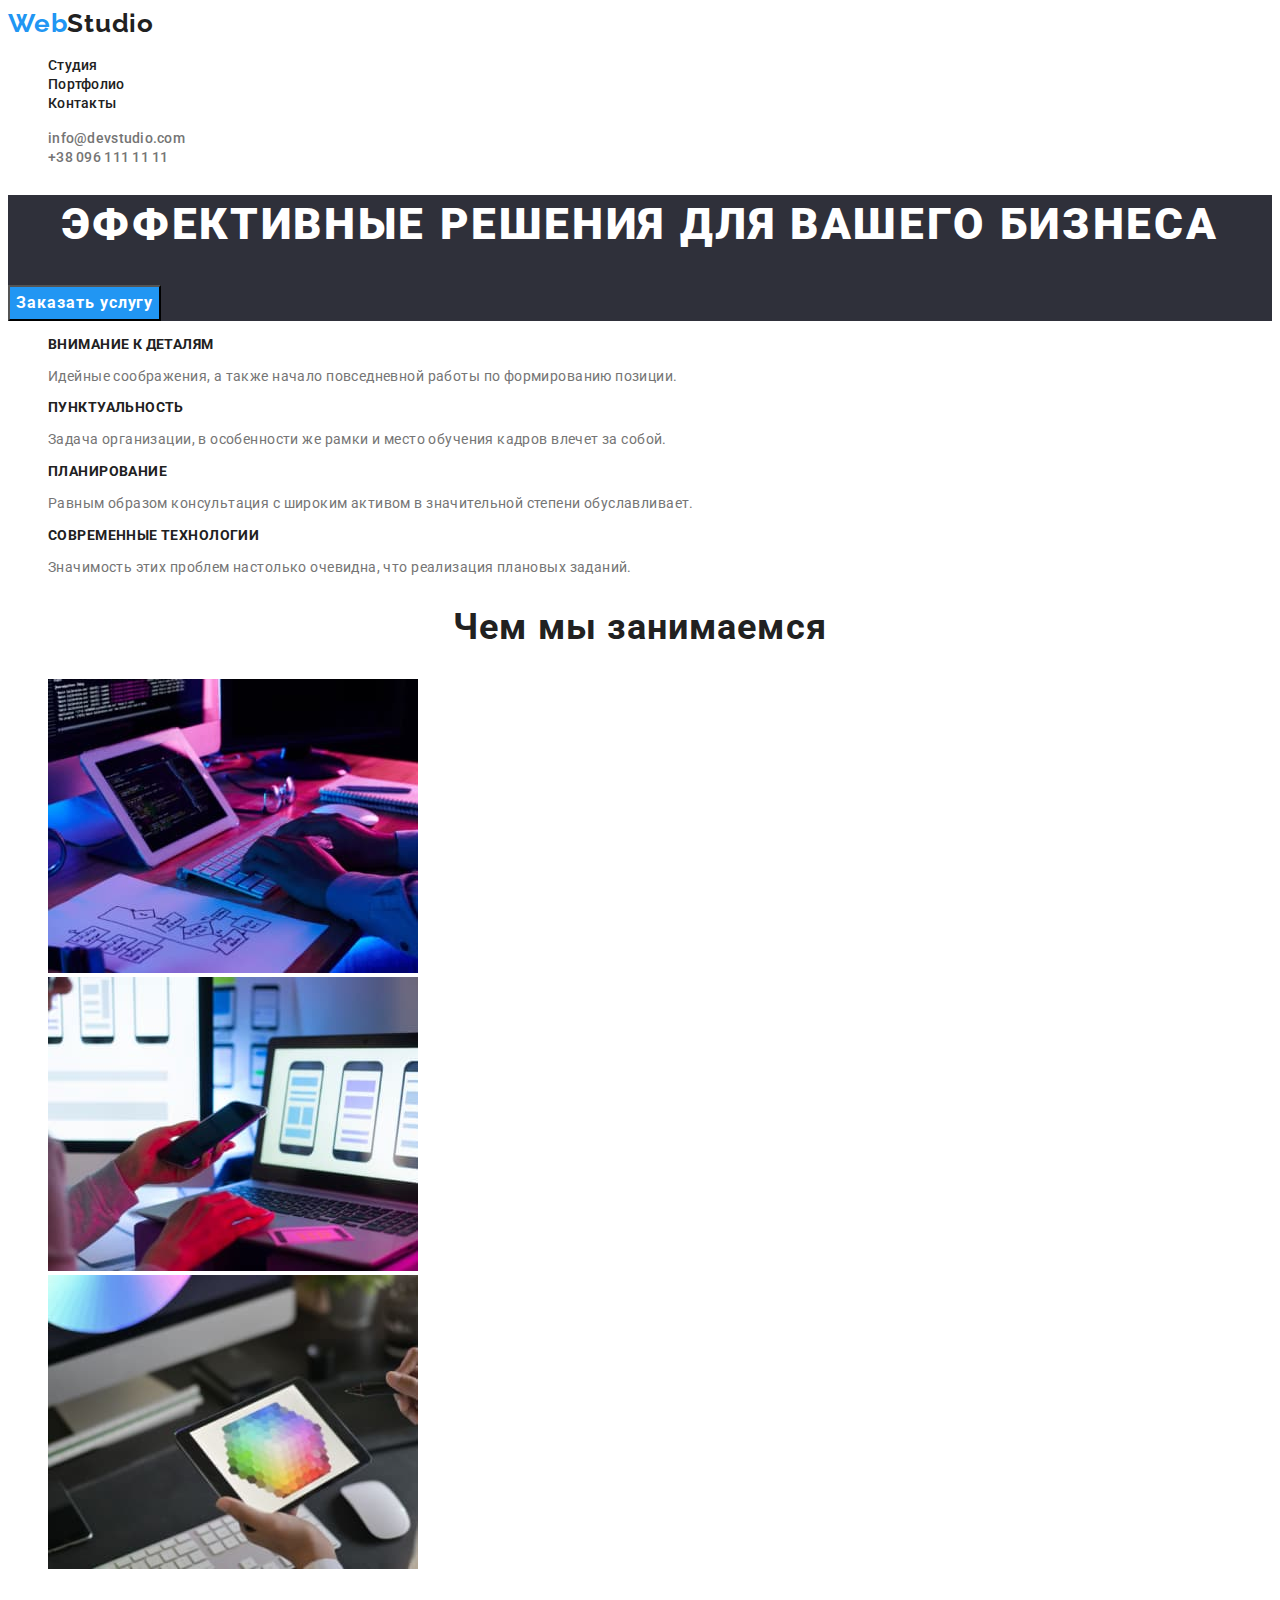
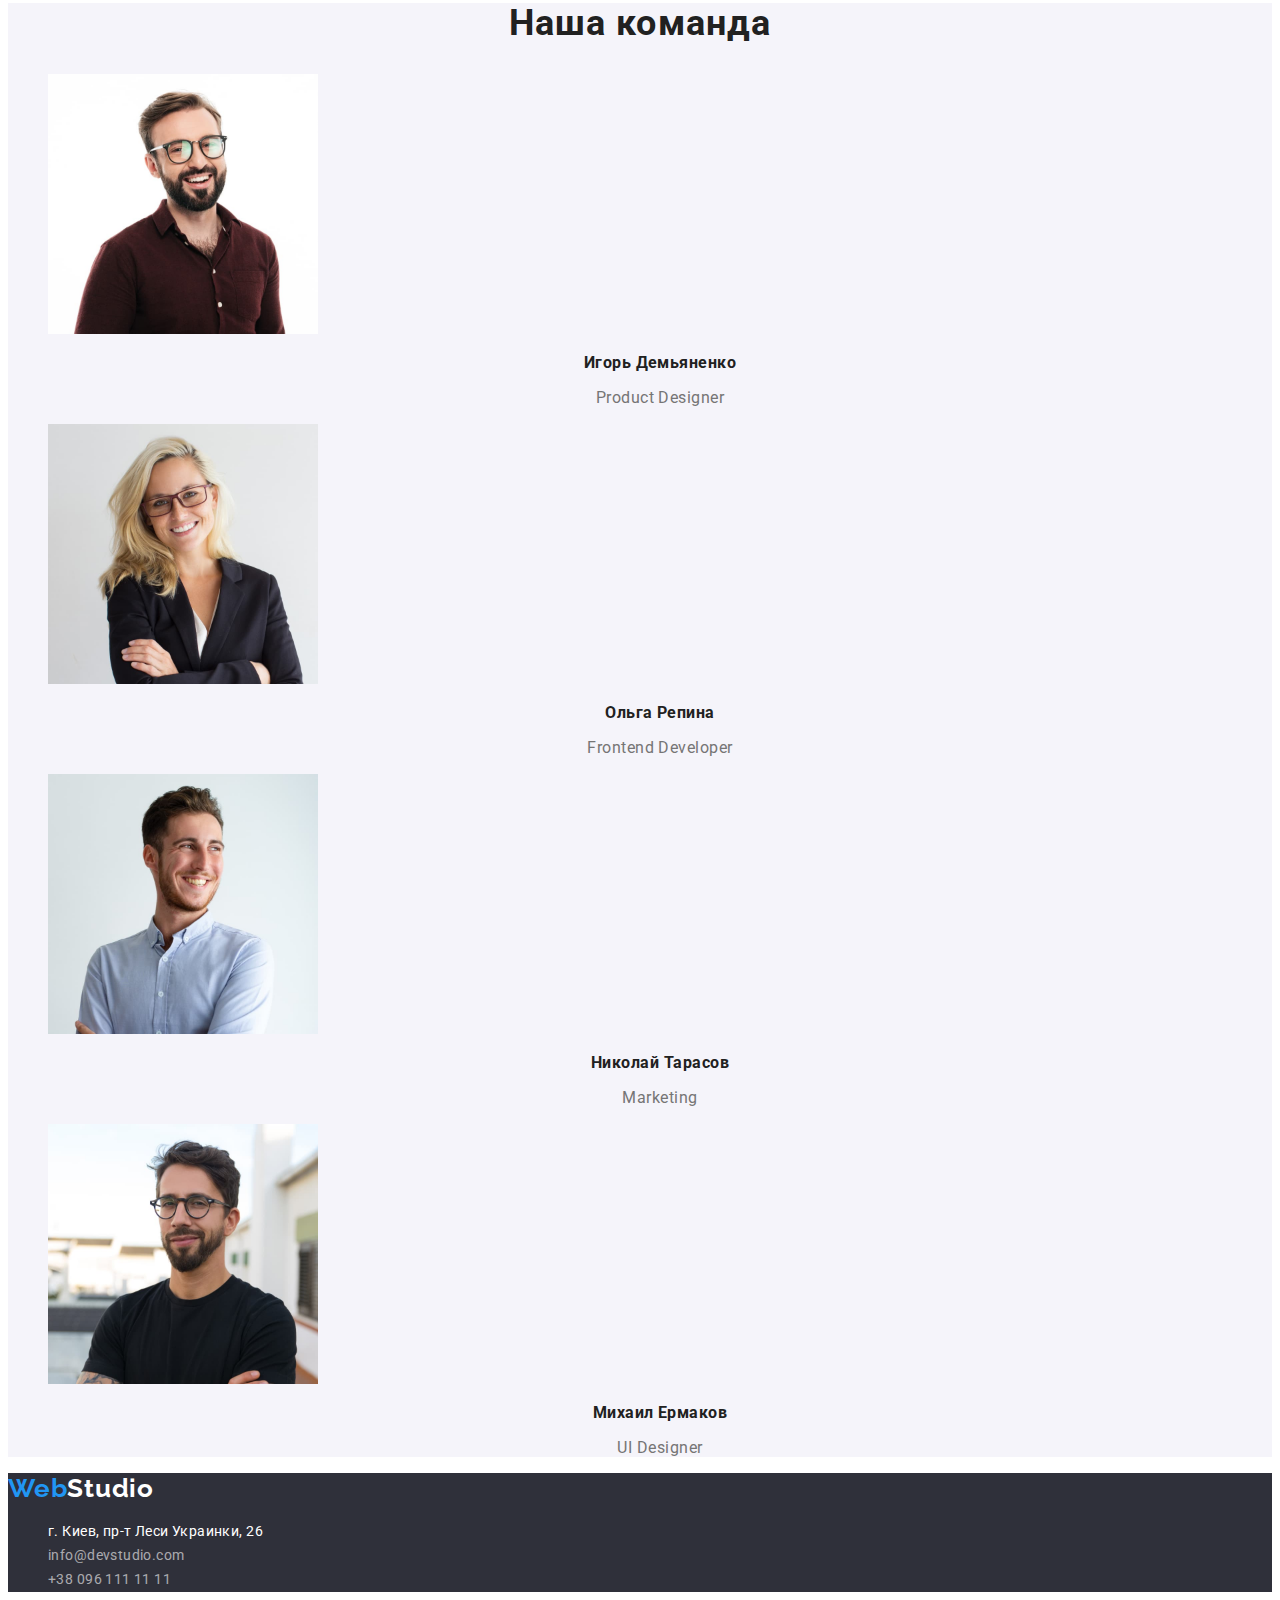
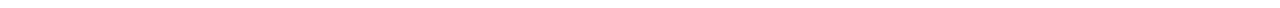
<file: index.html>
<!DOCTYPE html>
<html lang="ru">
<head>
    <meta charset="UTF-8">
    <meta http-equiv="X-UA-Compatible" content="IE=edge">
    <meta name="viewport" content="width=device-width, initial-scale=1.0">
    <title>Document</title>
    <link rel="preconnect" href="https://fonts.googleapis.com"> 
    <link rel="preconnect" href="https://fonts.gstatic.com" crossorigin> 
    <link href="https://fonts.googleapis.com/css2?family=Raleway:wght@700&family=Roboto:wght@400;500;700&display=swap" rel="stylesheet">
    <link rel="stylesheet" href="./css/style-2.css">
</head>
<body class="text-tiple">
    <!--Шапка class="link"-->
    <header class="header">

        <a href="./index.html" class="header-logo link"><span class="color-logo">Web</span>Studio</a>

        <nav class="header-nav">
             <ul class="header-list list">
                <li class="header-item"><a href="" class="header-link link">Студия</a></li>
                <li class="header-item"><a href="./portfolio.html" class="header-link link">Портфолио</a></li>
                <li class="header-item"><a href="" class="header-link link">Контакты</a></li>
           </ul>
         </nav>
         <aside>
              <ul class="header-info list">
                     <li><a href="mailto:info@devstudio.com" class="header-link link">info@devstudio.com</a></li>
                     <li><a href="tel:+38 096 111 11 11" class="header-link link">+38 096 111 11 11</a></li>
                 </ul>
    
         </aside>
          
    </header>
    <main>
        <!--Баннер-->  
        <section class="content">
            <div>
            <h1 class="hiro-text">Эффективные решения для вашего бизнеса</h1>
            <button class="button" type="button">Заказать услугу</button>
        </div>
        </section>
    
    <!--Особенности-->
    <section class="section">
            <ul class="link list">
                <li>
                    <h3 class="section-title">Внимание к деталям</h3>
                    <p class="section-text">Идейные соображения, а также начало повседневной работы по формированию позиции.</p>
                </li>
                <li>
                    <h3 class="section-title">Пунктуальность</h3> 
                    <p class="section-text">Задача организации, в особенности же рамки и место обучения кадров влечет за собой.</p>
                </li>
                <li>
                    <h3 class="section-title">Планирование</h3>
                    <p class="section-text">Равным образом консультация с широким активом в значительной степени обуславливает.</p>
                </li>
                <li>
                    <h3 class="section-title">Современные технологии</h3>
                    <p class="section-text">Значимость этих проблем настолько очевидна, что реализация плановых заданий.</p>
                </li>
            </ul>
    </section>
    <!--Чем мы занимаемся-->
    <section class="section-comand">

        <h2 class="main-comand">Чем мы занимаемся</h2>

        <ul class="section-comand list link">
            <li><img src="./img/box-1.jpg" width="370" alt="схема планшет и клавиатура"></li>
            <li><img src="./img/box-2.jpg" width="370" alt="ноутбук и телефон"></li>
            <li><img src="./img/box-3.jpg" width="370" alt="планшет с цветовой диаграммой"></li>

        </ul>
    </section>
    <!--Наша команда-->
    <section class="comyuniti-section">
        <h2 class="main-comand">Наша команда</h2>
        <ul class="list link">
            <li>
                <img src="./img/team-card-1.jpg" width="270" alt="Игорь Демьяненко">
                <h3 class="neame-title">Игорь Демьяненко</h3>
                <p class="neame-text" lang="en">Product Designer</p>
            </li>
            <li>
                <img src="./img/team-card-2.jpg" width="270" alt="Ольга Репина">
                <h3 class="neame-title">Ольга Репина</h3>
                <p class="neame-text" lang="en">Frontend Developer</p>
            </li>
            <li>
                <img src="./img/team-card-3.jpg" width="270" alt="Николай Тарасов">
                <h3 class="neame-title">Николай Тарасов</h3>
                <p class="neame-text" lang="en">Marketing</p>
            </li>
        
                <img src="./img/team-card-4.jpg" width="270" alt="Михаил Ермаков">
                <h3 class="neame-title">Михаил Ермаков</h3>
                <p class="neame-text" lang="en">UI Designer</p>
        
        </ul>
    </section>
    </main>
    
    <!--Footer-->
    <footer class="footer-link">
        <a href="./index.html" class="footer-logo link"><span class="color-logo">Web</span>Studio</a>

        <ul class="list">
            <li><a href="https://goo.gl/maps/DpGukCZTiWmog6uS7" class="gps-nav link"
                target="blank" class="link">г. Киев, пр-т Леси Украинки, 26</a></li>
            <li><a class="footer-list link" href="mailto:info@devstudio.com">info@devstudio.com</a></li>
            <li><a href="tel:+38 096 111 11 11" class="footer-list link">+38 096 111 11 11</a></li>
        </ul>
    </footer>
 
</body>
</html>
</file>
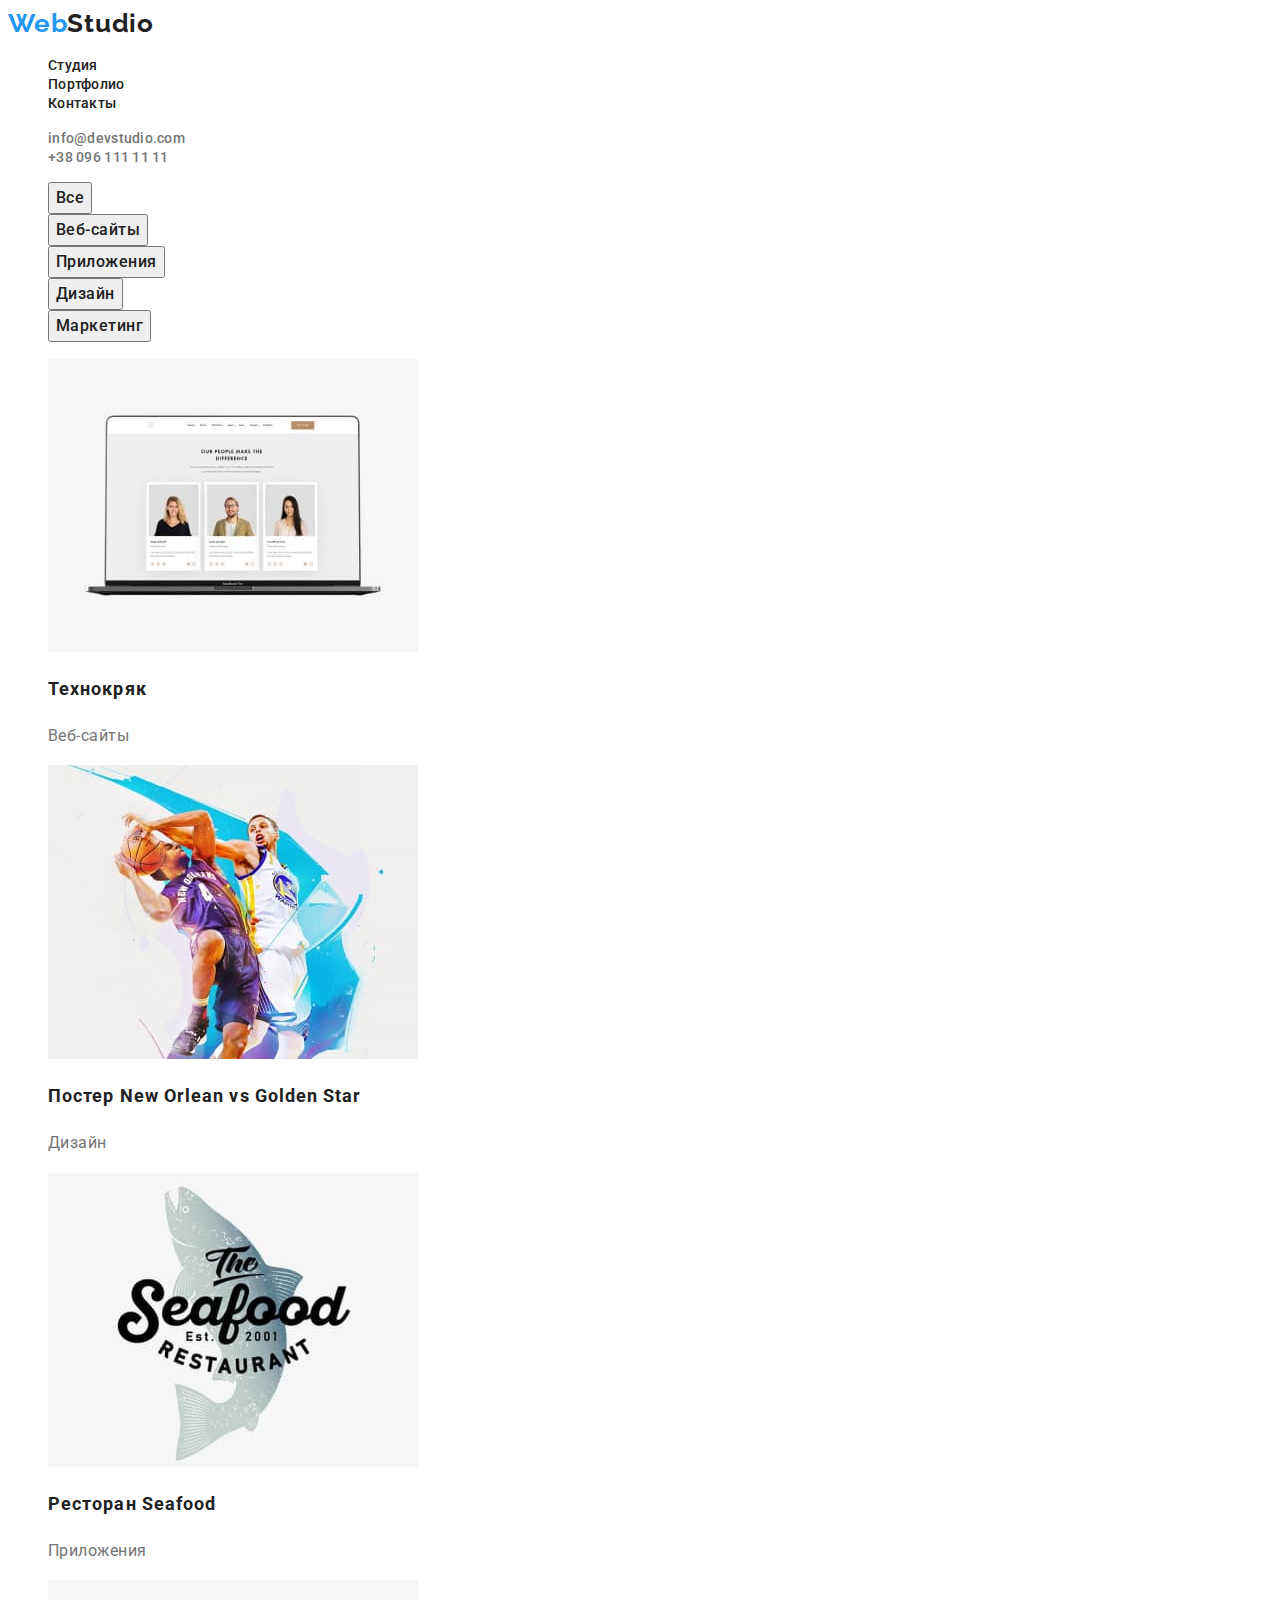
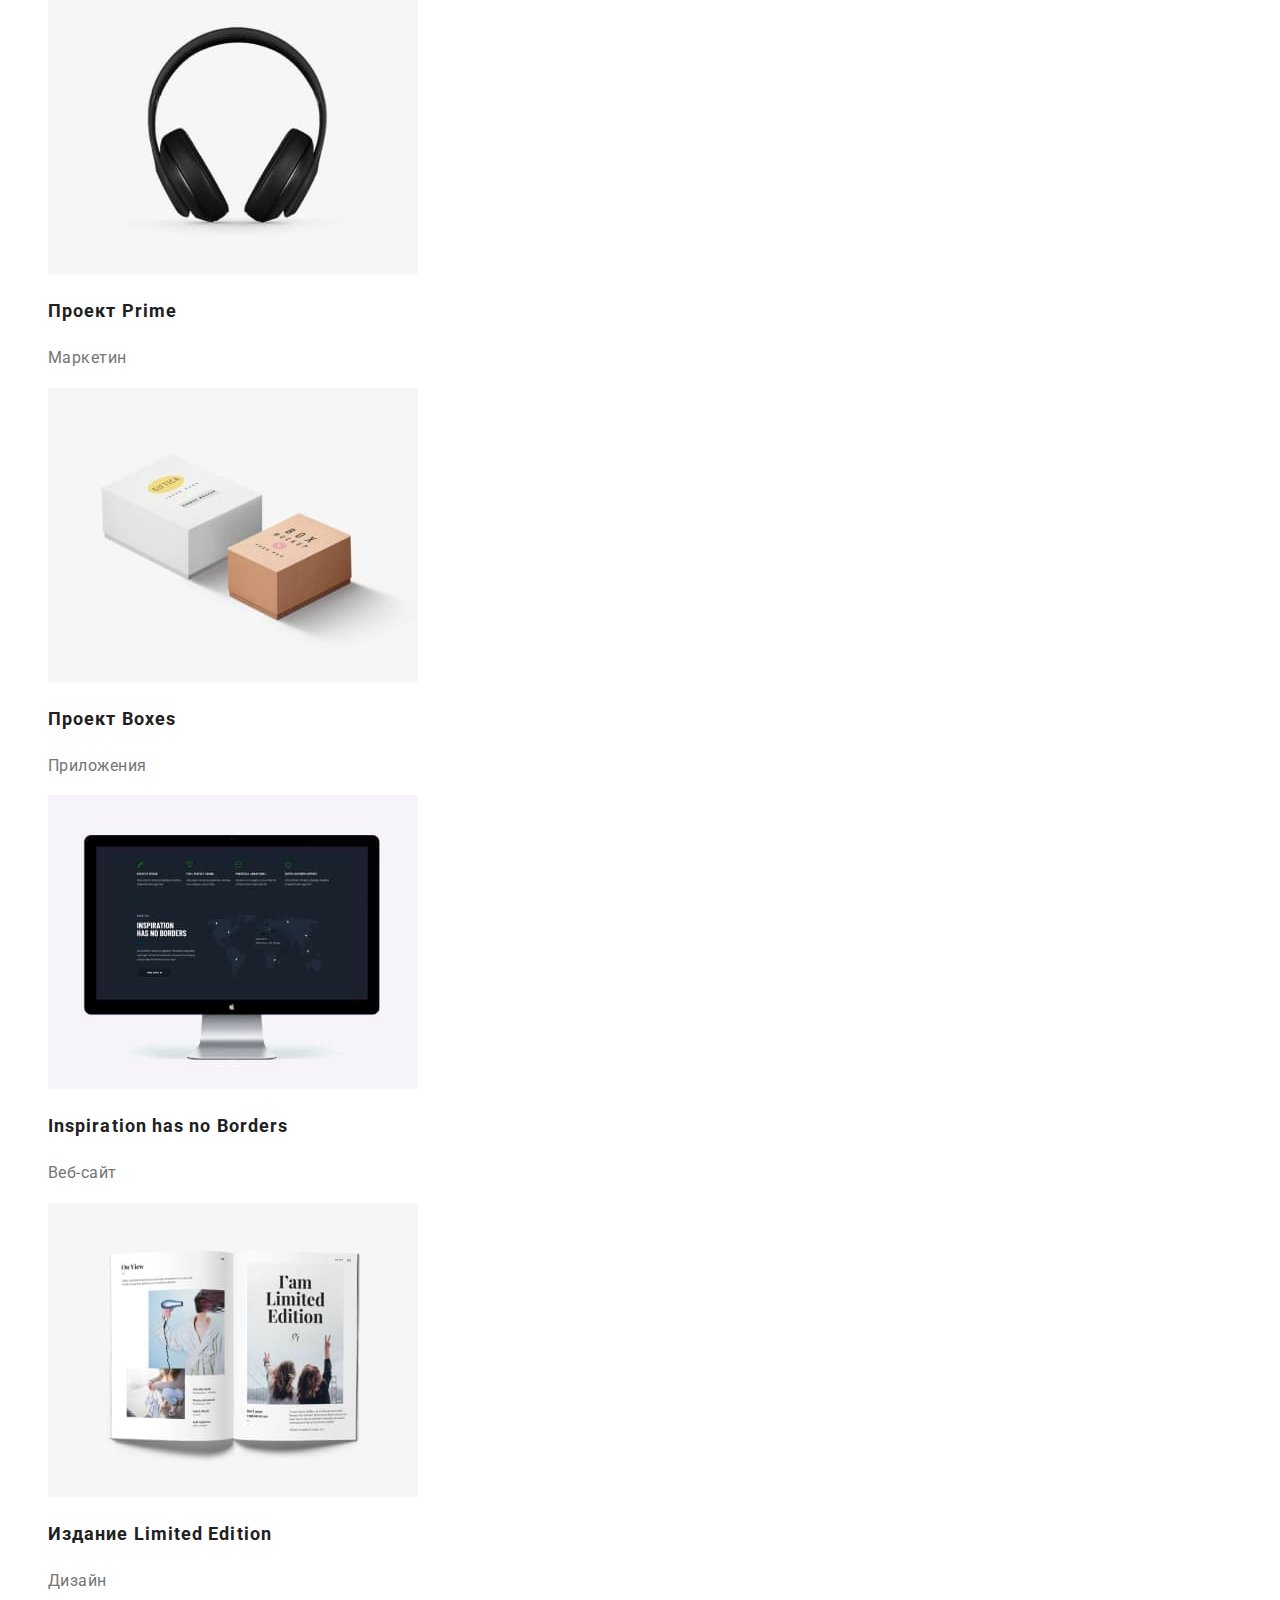
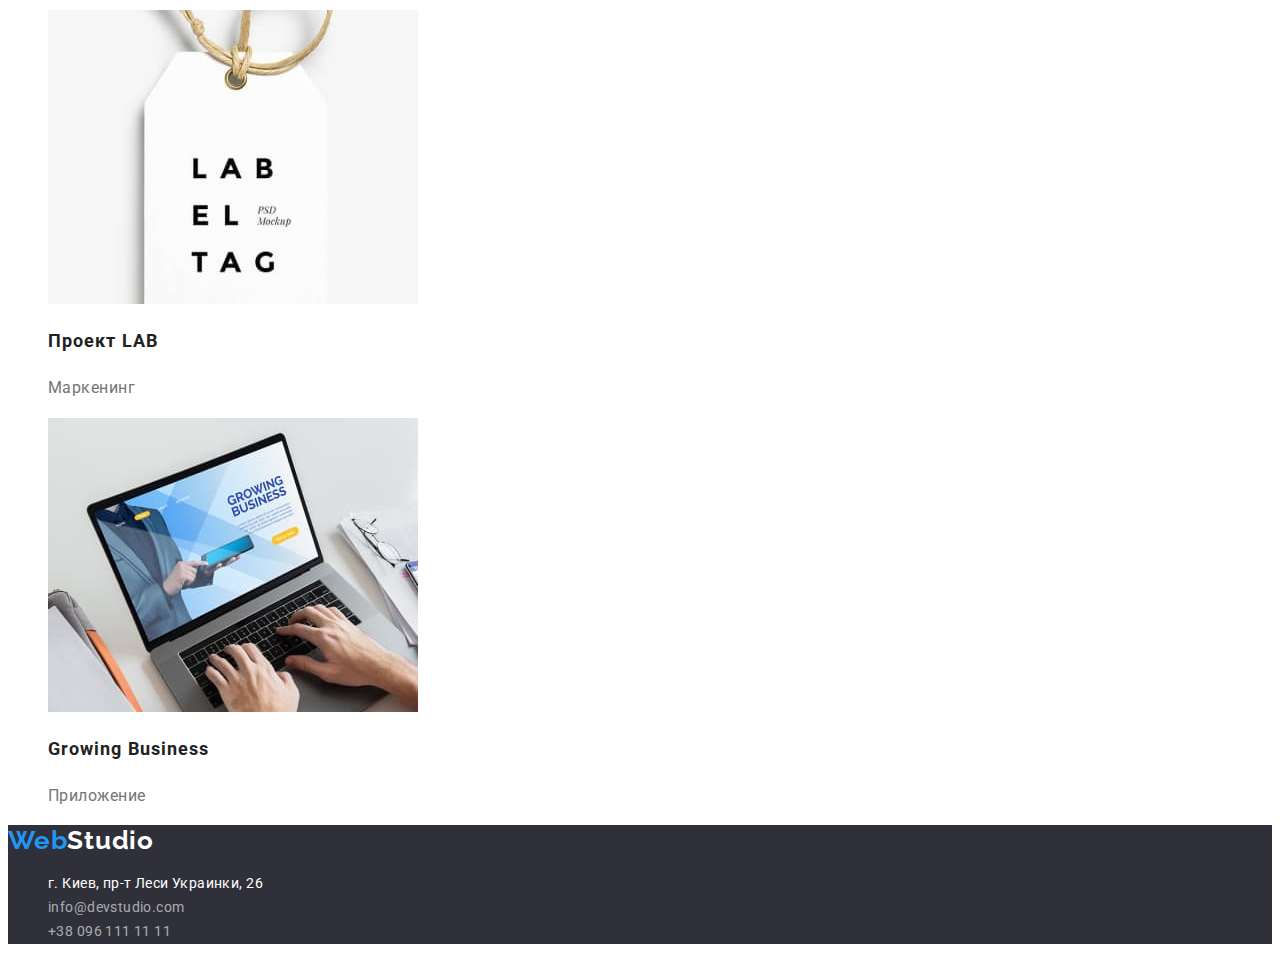
<file: portfolio.html>
<!DOCTYPE html>
<html lang="ru">
<head>
    <meta charset="UTF-8">
    <meta http-equiv="X-UA-Compatible" content="IE=edge">
    <meta name="viewport" content="width=device-width, initial-scale=1.0">
    <title>Document</title>
    <link rel="preconnect" href="https://fonts.googleapis.com"> 
    <link rel="preconnect" href="https://fonts.gstatic.com" crossorigin> 
    <link href="https://fonts.googleapis.com/css2?family=Raleway:wght@700&family=Roboto:wght@400;500;700&display=swap" rel="stylesheet">
    <link rel="stylesheet" href="./css/style-2.css">
</head>
<body>
    <!--Шапка class="link"-->
    <header class="header">

        <nav class="header-nav">
            <a href="./index.html" class="header-logo link"><span class="color-logo">Web</span>Studio</a>
            
            <ul class="header-list list ">
                <li class="header-item "><a href="" class="header-link link">Студия</a></li>
                <li class="header-item "><a href="./portfolio.html" class="header-link link"">Портфолио</a></li>
                <li class="header-item "><a href="" class="header-link link"">Контакты</a></li>
           </ul>
         </nav>
         <aside>
              <ul class="header-info list">
                     <li><a href="mailto:info@devstudio.com" class="header-link link"">info@devstudio.com</a></li>
                     <li><a href="tel:+38 096 111 11 11" class="header-link link"">+38 096 111 11 11</a></li>
                 </ul>
    
         </aside>
          
    </header>

    <section>
        <ul class="list link">
            <Li><button type="button" class="button-nav">Все</button></Li>
            <Li><button type="button" class="button-nav">Веб-сайты</button></Li>
            <Li><button type="button" class="button-nav">Приложения</button></Li>
            <Li><button type="button" class="button-nav">Дизайн</button></Li>
            <Li><button type="button" class="button-nav">Маркетинг</button></Li>    
        </ul>
        <ul class="site-nav list"> 
            <li>
                <img src="./img/commodity-card-1.jpg" alt="ноутбук" width="370" height="294">
                <h2 class="galerey-title">Технокряк</h2>
                <p class="content-text">Веб-сайты</p>
            </li>
            <li> 
                <img src="./img/commodity-card-2.jpg" alt="игрв в баскетбол" width="370" height="294">
                <h2 class="galerey-title">Постер New Orlean vs Golden Star</h2>
                <p class="content-text">Дизайн</p>
            </li>
            <li> 
                <img src="./img/commodity-card-3.jpg" alt="баннер" width="370" height="294">
                <h2 class="galerey-title">Ресторан Seafood</h2>
                <p class="content-text">Приложения</p>
            </li>
            <li> 
                <img src="./img/commodity-card-4.jpg" alt="наушники" width="370" height="294">
                <h2 class="galerey-title">Проект Prime</h2>
                <p class="content-text">Маркетин</p>
            </li>
            <li> 
                <img src="./img/commodity-card-5.jpg" alt="коробки" width="370" height="294">
                <h2 class="galerey-title">Проект Boxes</h2>
                <p class="content-text">Приложения</p>
            </li>
            <li> 
                <img src="./img/commodity-card-6.jpg" alt="монитор" width="370" height="294">
                <h2 class="galerey-title">Inspiration has no Borders</h2>
                <p class="content-text">Веб-сайт</p>
            </li>
            <li> 
                <img src="./img/commodity-card-7.jpg" alt="книга" width="370" height="294">
                <h2 class="galerey-title">Издание Limited Edition</h2>
                <p class="content-text">Дизайн</p>
            </li>
            <li> 
                <img src="./img/commodity-card-8.jpg" alt="" width="370" height="294">
                <h2 class="galerey-title">Проект LAB</h2>
                <p class="content-text">Mаркенинг</p>
            </li>
            <li>
                <img src="./img/commodity-card-9.jpg" alt="ноутбук с руками" width="370" height="294">
                <h2 class="galerey-title">Growing Business</h2>
                <p class="content-text">Приложение</p>
            </li>
            </ul>
        </section>

        <!--Footer-->
         
        <footer class="footer-link">
        <a href="./index.html" class="footer-logo link"><span class="color-logo">Web</span>Studio</a>

        <ul class="list">
            <li><a href="https://goo.gl/maps/DpGukCZTiWmog6uS7" class="gps-nav link"
                target="blank" class="link">г. Киев, пр-т Леси Украинки, 26</a></li>
            <li><a class="footer-list link" href="mailto:info@devstudio.com">info@devstudio.com</a></li>
            <li><a href="tel:+38 096 111 11 11" class="footer-list link">+38 096 111 11 11</a></li>
        </ul>
    </footer>
    </body>
    </html>
          
    <!---->
</file>
<file: css/style-2.css>
:root{
    --header-text-color:#212121;
    --second-text-color:#757575;
    --additional-text-color:#2196F3;
    --main-bkg-color:#2F303A;
    --heder-bkg-color:#ffffff;
}

body {
    font-family: Roboto, sans-serif;
}



.list {
    list-style: none;
}


.link {
    text-decoration: none;
}

.header-link:hover{
    color: var(--additional-text-color);
}

.button-nav:hover{
    background-color: var(--additional-text-color);
    color: white;
}



.header-link {
    font-style: normal;
font-weight: 500;
    font-size: 14px;
    line-height: 1.14;
    letter-spacing: 0.02em;
    color:var(--header-text-color);
}


.header-info a {
    font-style: normal;
font-weight: 500;
    font-size: 14px;
    line-height: 1.14;
    letter-spacing: 0.02em;
    color: var(--second-text-color);
    
}

.header-logo{
    font-family: Raleway;
    font-style: normal;
    font-weight: bold;
    font-size: 26px;
    line-height: 1.19;
    letter-spacing: 0.03em;
    color: var(--header-text-color);
    
}
.color-logo{
    color: var(--additional-text-color);
}

.footer-link{
    background-color: var(--main-bkg-color)
}


.header {
    background-color: var(--heder-bkg-color);
}



.content {
    background-color: var(--main-bkg-color);
}

.hiro-text {
    font-style: normal;
    font-weight: 900;
    font-size: 44px;
    line-height: 1.36;
    text-align: center;
    letter-spacing: 0.06em;
    text-transform: uppercase;
    color: #FFFFFF;
    
}
.button {
font-family:Roboto;
font-style: normal;
font-weight: bold;
font-size: 16px;
line-height: 30px;
display: flex;
align-items: center;
text-align: center;
letter-spacing: 0.06em;
background-color: var(--additional-text-color);
color: #FFFFFF;

}

.button-nav {
    font-family: Roboto;
    font-style: normal;
    font-weight: 500;
    font-size: 16px;
    line-height: 26px;
    text-align: center;
    letter-spacing: 0.03em;
    
    color:var(--header-text-color);
}




.section-title{
    font-size: 14px;
    line-height: 1.14;
    letter-spacing: 0.03em;
    text-transform: uppercase;
    color:var(--header-text-color)
}
   

.section-text{
    font-size: 14px;
line-height: 1.41;
letter-spacing: 0.03em;
color: #757575;
}


.main-comand{
    font-size: 36px;
line-height: 1.16;
text-align: center;
letter-spacing: 0.03em;
color: #212121;
}

.section-comand>{
    background-color: #E5E5E5;

}


.comyuniti-section{
    background-color: #F5F4FA;;
}



.neame-title{
    font-size: 16px;
    line-height: 1.18;
    text-align: center;
    letter-spacing: 0.03em;
color: var(--header-text-color);

}

.neame-text{
    font-size: 16px;
line-height: 1.18;
text-align: center;
letter-spacing: 0.03em;
color: var(--second-text-color);
}


.content-text{
    font-size: 16px;
line-height: 1.66;
letter-spacing: 0.03em;
color: #757575;

}

.galerey-title{
    font-style: normal;
    font-weight: bold;
    font-size: 18px;
    line-height: 2;
    letter-spacing: 0.06em;
    color: var(--header-text-color);
    
}


.footer-logo{
    font-family: Raleway;
    font-style: normal;
    font-weight: bold;
    font-size: 26px;
    line-height: 1.19;
    letter-spacing: 0.03em;
    color: white;
}

.footer-list{
    font-family: Roboto;
    font-style: normal;
    font-weight: normal;
    font-size: 14px;
    line-height: 1.71;

    letter-spacing: 0.03em;
    
    color: rgba(255, 255, 255, 0.6);
    
}

.gps-nav {
font-size: 14px;
line-height: 1.71;
letter-spacing: 0.03em;
color: #FFFFFF;

}
</file>
